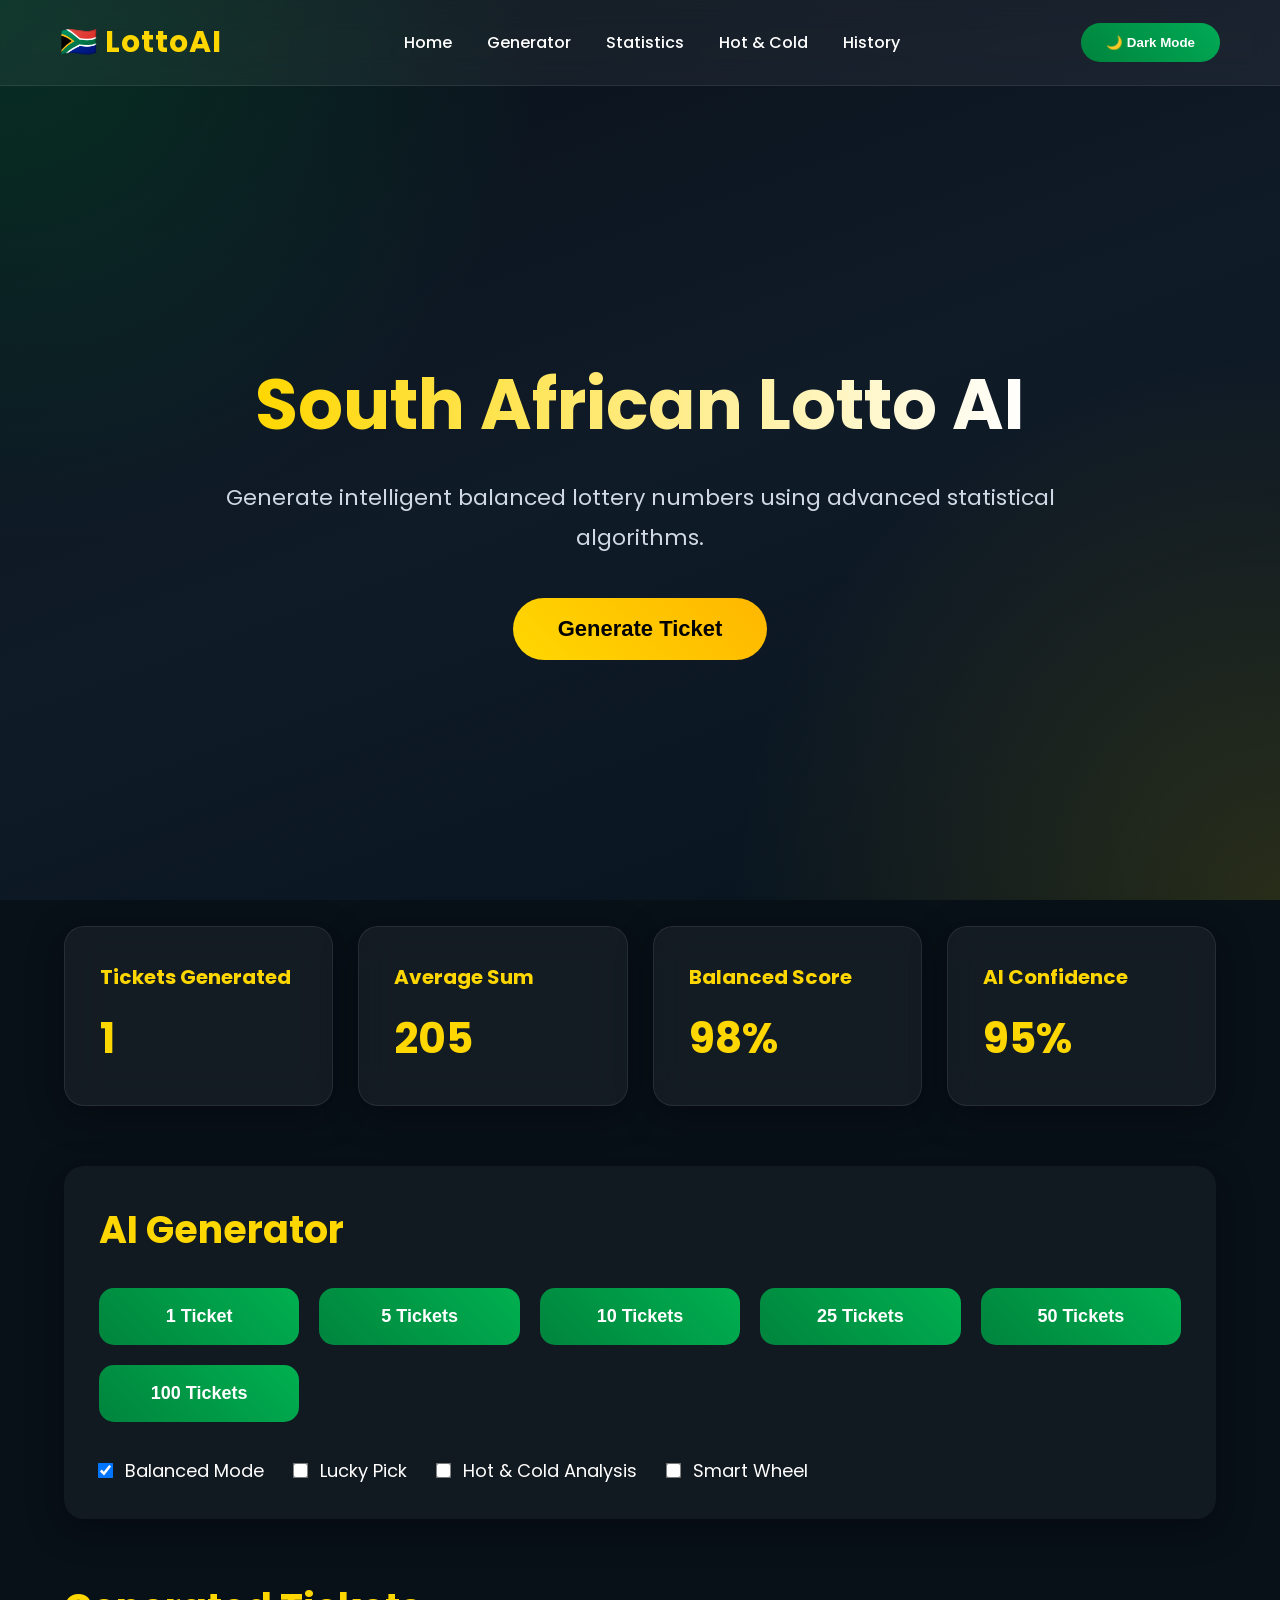
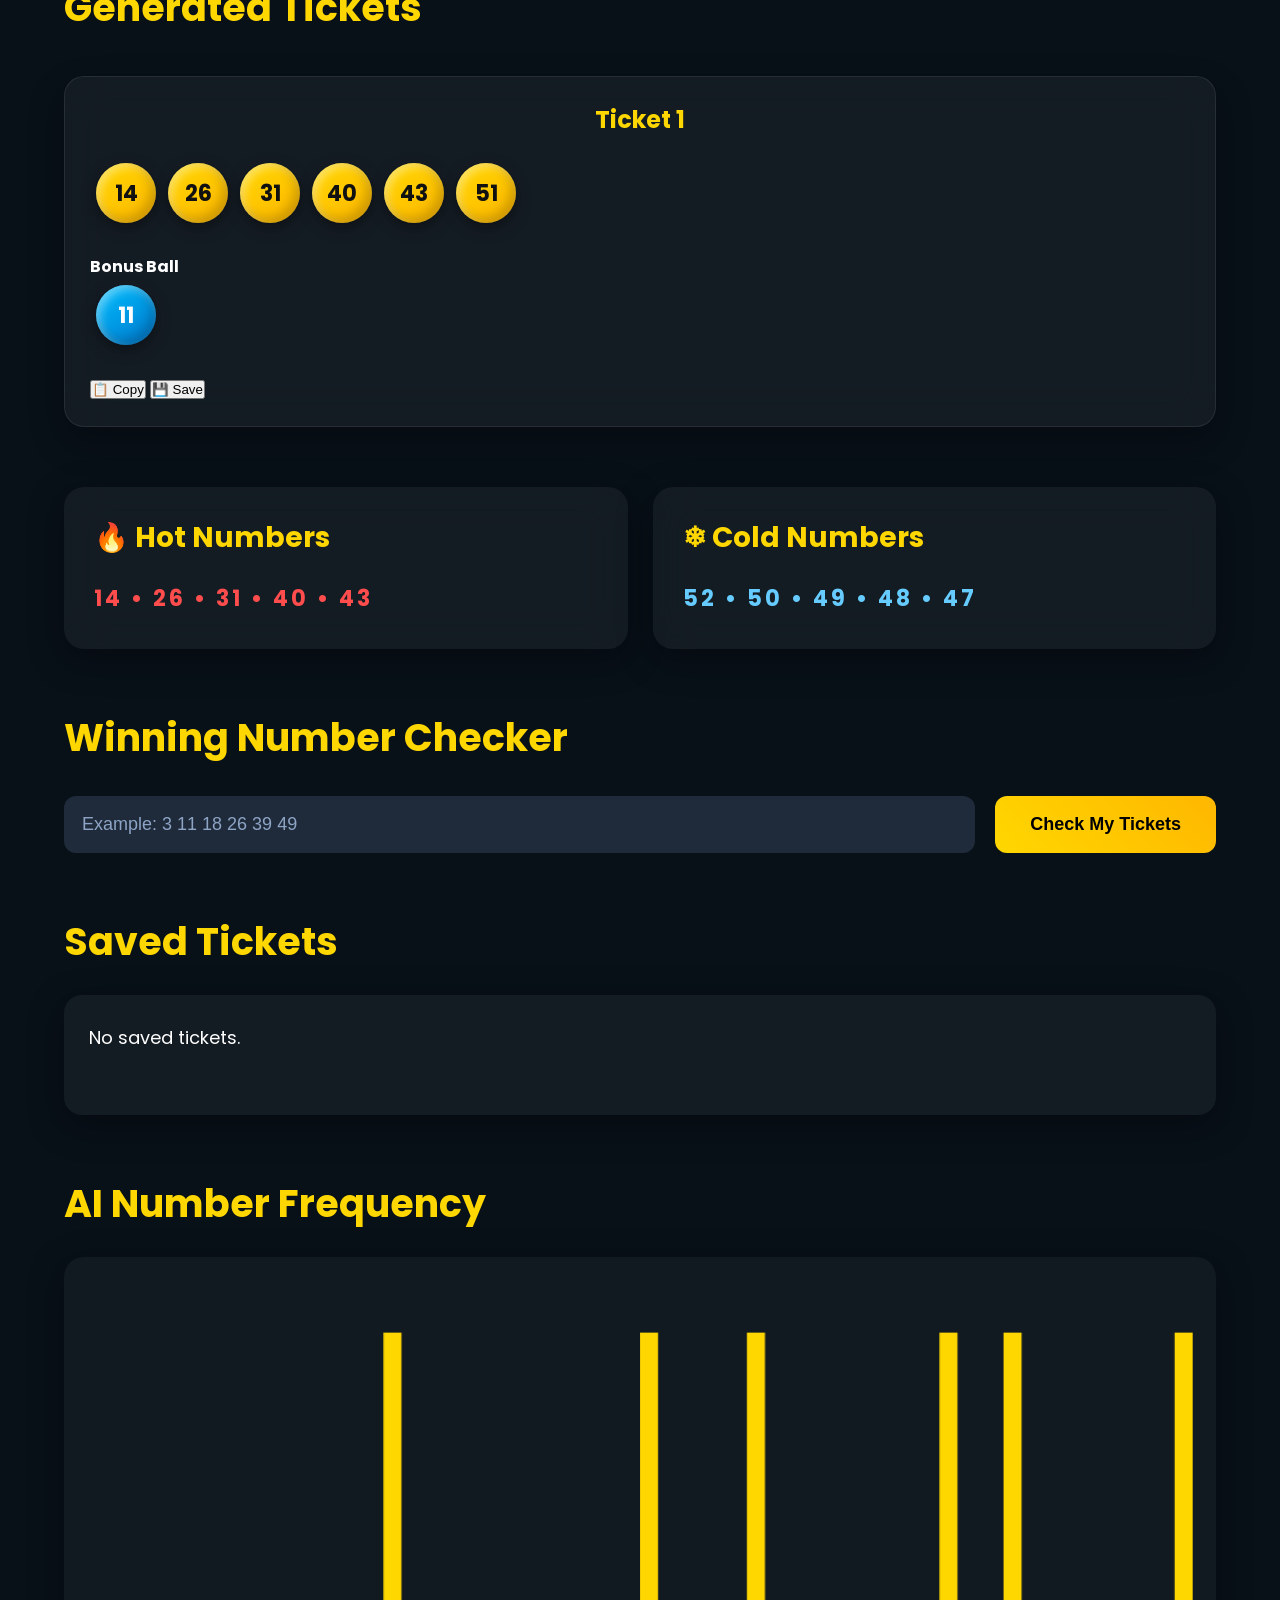
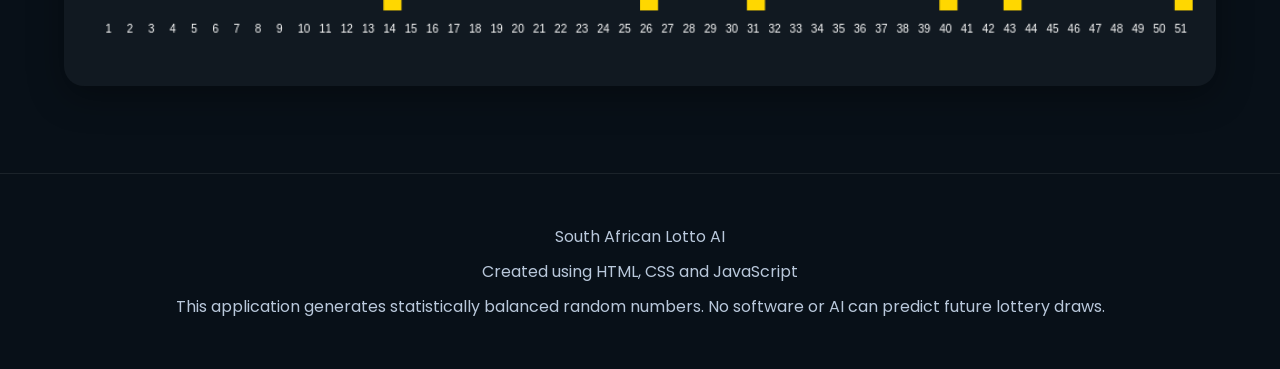
<file: index.html>
<!DOCTYPE html>
<html lang="en">

<head>

<meta charset="UTF-8">
<meta name="viewport" content="width=device-width, initial-scale=1.0">

<title>South African Lotto AI</title>

<link rel="preconnect" href="https://fonts.googleapis.com">
<link rel="preconnect" href="https://fonts.gstatic.com" crossorigin>

<link href="https://fonts.googleapis.com/css2?family=Poppins:wght@300;400;600;700&display=swap" rel="stylesheet">

<link rel="stylesheet" href="style.css">

<script src="script.js" defer></script>

</head>

<body>

<div class="background"></div>

<header>

<nav>

<div class="logo">

🇿🇦 LottoAI

</div>

<ul>

<li><a href="#">Home</a></li>
<li><a href="#">Generator</a></li>
<li><a href="#">Statistics</a></li>
<li><a href="#">Hot & Cold</a></li>
<li><a href="#">History</a></li>

</ul>

<button id="themeButton">

🌙 Dark Mode

</button>

</nav>

<section class="hero">

<h1>

South African Lotto AI

</h1>

<p>

Generate intelligent balanced lottery numbers using advanced statistical algorithms.

</p>

<button class="generateMain" onclick="generateTickets(1)">

Generate Ticket

</button>

</section>

</header>

<main>

<section class="dashboard">

<div class="card">

<h2>Tickets Generated</h2>

<h1 id="ticketCount">

0

</h1>

</div>

<div class="card">

<h2>Average Sum</h2>

<h1 id="averageSum">

0

</h1>

</div>

<div class="card">

<h2>Balanced Score</h2>

<h1>

98%

</h1>

</div>

<div class="card">

<h2>AI Confidence</h2>

<h1>

95%

</h1>

</div>

</section>

<section class="generator">

<h2>

AI Generator

</h2>

<div class="buttonGrid">

<button onclick="generateTickets(1)">1 Ticket</button>

<button onclick="generateTickets(5)">5 Tickets</button>

<button onclick="generateTickets(10)">10 Tickets</button>

<button onclick="generateTickets(25)">25 Tickets</button>

<button onclick="generateTickets(50)">50 Tickets</button>

<button onclick="generateTickets(100)">100 Tickets</button>

</div>

<div class="options">

<label>

<input type="checkbox" checked>

Balanced Mode

</label>

<label>

<input type="checkbox">

Lucky Pick

</label>

<label>

<input type="checkbox">

Hot & Cold Analysis

</label>

<label>

<input type="checkbox">

Smart Wheel

</label>

</div>

</section>

<section>

<h2>

Generated Tickets

</h2>

<div id="ticketContainer">

</div>

</section>

<section class="stats">

<div class="statCard">

<h3>

🔥 Hot Numbers

</h3>

<div id="hotNumbers">

11 18 27 42 49

</div>

</div>

<div class="statCard">

<h3>

❄ Cold Numbers

</h3>

<div id="coldNumbers">

2 8 15 21 51

</div>

</div>

</section>

<section>

<h2>

Winning Number Checker

</h2>

<div class="checker">

<input id="winningNumbers"

placeholder="Example: 3 11 18 26 39 49">

<button onclick="checkTickets()">
    Check My Tickets
</button>

</div>

</section>

<section>

<h2>

Saved Tickets

</h2>

<div id="savedTickets">

No saved tickets yet.

</div>

</section>

<section>

<h2>

AI Number Frequency

</h2>

<canvas id="frequencyChart">

</canvas>

</section>

</main>

<footer>

<p>

South African Lotto AI

</p>

<p>

Created using HTML, CSS and JavaScript

</p>

<p>

This application generates statistically balanced random numbers.

No software or AI can predict future lottery draws.

</p>

</footer>

<script src="ai.js"></script>
<script src="storage.js"></script>
<script src="checker.js"></script>
<script src="charts.js"></script>
<script src="script.js"></script>

</body>

</html>
</file>
<file: style.css>
/* ===========================================
   SOUTH AFRICAN LOTTO AI
   PART 1
===========================================*/

@import url('https://fonts.googleapis.com/css2?family=Poppins:wght@300;400;500;600;700&display=swap');

:root{

--green:#00843D;
--gold:#FFD700;
--dark:#0b0f19;
--card:#151d2b;
--white:#ffffff;
--text:#dfe8f5;
--blue:#00BFFF;
--shadow:0 10px 35px rgba(0,0,0,.35);

}

*{

margin:0;
padding:0;
box-sizing:border-box;

}

html{

scroll-behavior:smooth;

}

body{

font-family:'Poppins',sans-serif;
background:#081018;
color:var(--white);
overflow-x:hidden;

}

/* ==========================
BACKGROUND
==========================*/

.background{

position:fixed;

top:0;
left:0;

width:100%;
height:100%;

background:

radial-gradient(circle at top left,#00843d44,transparent 35%),
radial-gradient(circle at bottom right,#ffd70022,transparent 35%),
linear-gradient(160deg,#081018,#101b28,#07131d);

z-index:-1;

}

/* ==========================
NAVIGATION
==========================*/

header{

width:100%;

}

nav{

display:flex;

justify-content:space-between;

align-items:center;

padding:20px 60px;

backdrop-filter:blur(15px);

background:rgba(255,255,255,.05);

border-bottom:1px solid rgba(255,255,255,.08);

position:sticky;

top:0;

z-index:1000;

}

.logo{

font-size:30px;

font-weight:700;

color:var(--gold);

letter-spacing:1px;

}

nav ul{

display:flex;

gap:35px;

list-style:none;

}

nav a{

text-decoration:none;

color:white;

font-weight:500;

transition:.3s;

}

nav a:hover{

color:var(--gold);

}

#themeButton{

background:linear-gradient(45deg,var(--green),#00aa55);

padding:12px 25px;

border:none;

border-radius:40px;

color:white;

cursor:pointer;

font-weight:600;

transition:.3s;

}

#themeButton:hover{

transform:translateY(-3px);

box-shadow:0 10px 25px rgba(0,132,61,.4);

}

/* ==========================
HERO
==========================*/

.hero{

height:80vh;

display:flex;

flex-direction:column;

justify-content:center;

align-items:center;

text-align:center;

padding:30px;

}

.hero h1{

font-size:70px;

margin-bottom:20px;

background: linear-gradient(90deg, #FFD700, #ffffff);

-webkit-background-clip: text;

-webkit-text-fill-color: transparent;

color: #cfd8e4;

}

.hero p{

font-size:22px;

max-width:900px;

line-height:1.8;

color:#cfd8e4;

margin-bottom:40px;

}

.generateMain{

padding:18px 45px;

font-size:22px;

font-weight:700;

border:none;

border-radius:50px;

cursor:pointer;

background:linear-gradient(45deg,#FFD700,#ffb700);

transition:.4s;

}

.generateMain:hover{

transform:scale(1.08);

box-shadow:0 15px 40px rgba(255,215,0,.45);

}

/* ==========================
MAIN
==========================*/

main{

width:90%;

max-width:1500px;

margin:auto;

}

/* ==========================
HEADINGS
==========================*/

section{

margin:60px 0;

}

section h2{

font-size:38px;

margin-bottom:25px;

color:var(--gold);

}

/* ==========================
DASHBOARD
==========================*/

.dashboard{

display:grid;

grid-template-columns:repeat(auto-fit,minmax(250px,1fr));

gap:25px;

}

.card{

background:rgba(255,255,255,.05);

backdrop-filter:blur(18px);

padding:35px;

border-radius:20px;

border:1px solid rgba(255,255,255,.08);

box-shadow:var(--shadow);

transition:.3s;

}

.card:hover{

transform:translateY(-8px);

}

.card h2{

font-size:20px;

margin-bottom:15px;

}

.card h1{

font-size:42px;

color:var(--gold);

}

/* ==========================
GENERATOR
==========================*/

.generator{

background:rgba(255,255,255,.04);

padding:35px;

border-radius:20px;

box-shadow:var(--shadow);

}

.buttonGrid{

display:grid;

grid-template-columns:repeat(auto-fit,minmax(180px,1fr));

gap:20px;

margin-top:30px;

}

.buttonGrid button{

padding:18px;

border:none;

border-radius:15px;

font-size:18px;

font-weight:600;

cursor:pointer;

background:linear-gradient(45deg,var(--green),#00b050);

color:white;

transition:.3s;

}

.buttonGrid button:hover{

transform:translateY(-5px);

box-shadow:0 10px 30px rgba(0,132,61,.5);

}

.options{

display:flex;

gap:30px;

margin-top:35px;

flex-wrap:wrap;

}

.options label{

font-size:18px;

cursor:pointer;

}

.options input{

margin-right:8px;

transform:scale(1.2);

}

/* ==========================
ANIMATIONS
==========================*/

@keyframes fadeIn{

from{

opacity:0;

transform:translateY(30px);

}

to{

opacity:1;

transform:translateY(0);

}

}

.card,
.generator{

animation:fadeIn .8s ease;

}
/* ===========================================
   PART 2
   TICKETS • LOTTO BALLS • STATS
===========================================*/

/* ==========================
TICKET CONTAINER
==========================*/

#ticketContainer{

display:grid;

grid-template-columns:repeat(auto-fit,minmax(350px,1fr));

gap:30px;

margin-top:40px;

}

/* ==========================
TICKET CARD
==========================*/

.ticket{

background:rgba(255,255,255,.05);

backdrop-filter:blur(20px);

border-radius:20px;

padding:25px;

border:1px solid rgba(255,255,255,.08);

box-shadow:0 15px 35px rgba(0,0,0,.30);

transition:.4s;

animation:slideUp .6s ease;

}

.ticket:hover{

transform:translateY(-8px);

box-shadow:0 25px 45px rgba(0,0,0,.45);

}

.ticket h3{

margin-bottom:20px;

font-size:24px;

color:var(--gold);

text-align:center;

}

/* ==========================
LOTTO BALLS
==========================*/

.ball{

display:inline-flex;

justify-content:center;

align-items:center;

width:60px;

height:60px;

margin:6px;

border-radius:50%;

font-size:22px;

font-weight:700;

background:linear-gradient(145deg,#FFD700,#ffb700);

color:#111;

box-shadow:

0 5px 15px rgba(0,0,0,.4),

inset -5px -5px 12px rgba(0,0,0,.2),

inset 4px 4px 10px rgba(255,255,255,.4);

transition:.35s;

animation:bounce .6s ease;

}

.ball:hover{

transform:scale(1.15) rotate(10deg);

}

.bonus{

background:linear-gradient(145deg,#00BFFF,#0077cc);

color:white;

}

/* ==========================
STATISTICS
==========================*/

.stats{

display:grid;

grid-template-columns:repeat(auto-fit,minmax(300px,1fr));

gap:25px;

}

.statCard{

background:rgba(255,255,255,.05);

padding:30px;

border-radius:20px;

backdrop-filter:blur(20px);

box-shadow:var(--shadow);

transition:.3s;

}

.statCard:hover{

transform:translateY(-5px);

}

.statCard h3{

margin-bottom:20px;

font-size:28px;

color:var(--gold);

}

.statCard div{

font-size:22px;

line-height:1.8;

}

/* ==========================
HOT & COLD
==========================*/

#hotNumbers{

color:#ff4d4d;

font-weight:700;

letter-spacing:3px;

}

#coldNumbers{

color:#66ccff;

font-weight:700;

letter-spacing:3px;

}

/* ==========================
WINNING CHECKER
==========================*/

.checker{

display:flex;

gap:20px;

flex-wrap:wrap;

margin-top:30px;

}

.checker input{

flex:1;

padding:18px;

border-radius:12px;

border:none;

background:#1f2b3b;

color:white;

font-size:18px;

outline:none;

}

.checker input::placeholder{

color:#8da4c4;

}

.checker button{

padding:18px 35px;

border:none;

border-radius:12px;

cursor:pointer;

background:linear-gradient(45deg,#FFD700,#ffb700);

font-size:18px;

font-weight:bold;

transition:.3s;

}

.checker button:hover{

transform:scale(1.05);

}

/* ==========================
SAVED TICKETS
==========================*/

#savedTickets{

background:rgba(255,255,255,.05);

padding:25px;

border-radius:18px;

min-height:120px;

box-shadow:var(--shadow);

font-size:18px;

line-height:2;

}

/* ==========================
NUMBER FREQUENCY CHART
==========================*/

canvas{

width:100%;

background:rgba(255,255,255,.04);

border-radius:20px;

padding:20px;

box-shadow:var(--shadow);

}

/* ==========================
FOOTER
==========================*/

footer{

margin-top:80px;

padding:40px;

text-align:center;

background:#081018;

border-top:1px solid rgba(255,255,255,.08);

}

footer p{

margin:10px;

color:#b9c8db;

}

/* ==========================
ANIMATIONS
==========================*/

@keyframes bounce{

0%{

transform:scale(0);

}

70%{

transform:scale(1.15);

}

100%{

transform:scale(1);

}

}

@keyframes slideUp{

from{

opacity:0;

transform:translateY(40px);

}

to{

opacity:1;

transform:translateY(0);

}

}
/* ===========================================
   PART 3
   RESPONSIVE • DARK MODE • EFFECTS
===========================================*/

/* ==========================
GLOBAL TRANSITIONS
==========================*/

*{

transition:
background .3s,
color .3s,
box-shadow .3s,
transform .3s;

}

/* ==========================
LIGHT MODE
==========================*/

body.light{

background:#f2f5f8;

color:#111;

}

body.light .background{

background:
linear-gradient(180deg,#ffffff,#e7eef7);

}

body.light nav{

background:rgba(255,255,255,.85);

}

body.light .card,
body.light .ticket,
body.light .generator,
body.light .statCard,
body.light #savedTickets{

background:white;

color:#222;

}

body.light footer{

background:#ffffff;

color:#111;

}

/* ==========================
SCROLLBAR
==========================*/

::-webkit-scrollbar{

width:12px;

}

::-webkit-scrollbar-track{

background:#101820;

}

::-webkit-scrollbar-thumb{

background:#FFD700;

border-radius:20px;

}

::-webkit-scrollbar-thumb:hover{

background:#ffb700;

}

/* ==========================
HOVER GLOW
==========================*/

.card:hover,
.ticket:hover,
.statCard:hover{

box-shadow:

0 20px 40px rgba(255,215,0,.15),

0 0 25px rgba(255,215,0,.08);

}

button:hover{

filter:brightness(1.08);

}

.ball:hover{

box-shadow:

0 0 20px rgba(255,215,0,.9),

0 0 40px rgba(255,215,0,.5);

}

/* ==========================
HERO EFFECT
==========================*/

.hero h1{

animation:titleGlow 4s infinite;

}

@keyframes titleGlow{

0%{

text-shadow:0 0 10px rgba(255,215,0,.3);

}

50%{

text-shadow:

0 0 20px rgba(255,215,0,.7),

0 0 40px rgba(255,215,0,.4);

}

100%{

text-shadow:0 0 10px rgba(255,215,0,.3);

}

}

/* ==========================
FLOATING EFFECT
==========================*/

.card{

animation:floatCard 6s ease-in-out infinite;

}

@keyframes floatCard{

0%{

transform:translateY(0);

}

50%{

transform:translateY(-6px);

}

100%{

transform:translateY(0);

}

}

/* ==========================
BUTTON PRESS
==========================*/

button:active{

transform:scale(.96);

}

/* ==========================
INPUT FOCUS
==========================*/

input:focus{

outline:none;

border:2px solid #FFD700;

box-shadow:0 0 15px rgba(255,215,0,.4);

}

/* ==========================
MOBILE
==========================*/

@media(max-width:1200px){

.hero h1{

font-size:52px;

}

nav{

padding:20px;

}

}

@media(max-width:900px){

nav{

flex-direction:column;

gap:20px;

}

nav ul{

flex-wrap:wrap;

justify-content:center;

gap:15px;

}

.hero{

height:auto;

padding:80px 20px;

}

.hero h1{

font-size:42px;

}

.hero p{

font-size:18px;

}

.dashboard{

grid-template-columns:1fr;

}

.stats{

grid-template-columns:1fr;

}

.buttonGrid{

grid-template-columns:repeat(2,1fr);

}

}

/* ==========================
PHONE
==========================*/

@media(max-width:600px){

.buttonGrid{

grid-template-columns:1fr;

}

.ball{

width:48px;

height:48px;

font-size:18px;

}

.ticket{

padding:18px;

}

.hero h1{

font-size:34px;

}

.hero p{

font-size:16px;

}

section h2{

font-size:28px;

}

.logo{

font-size:24px;

}

}

/* ==========================
LARGE SCREENS
==========================*/

@media(min-width:1600px){

main{

max-width:1700px;

}

.hero h1{

font-size:82px;

}

}

/* ==========================
END
==========================*/
</file>
